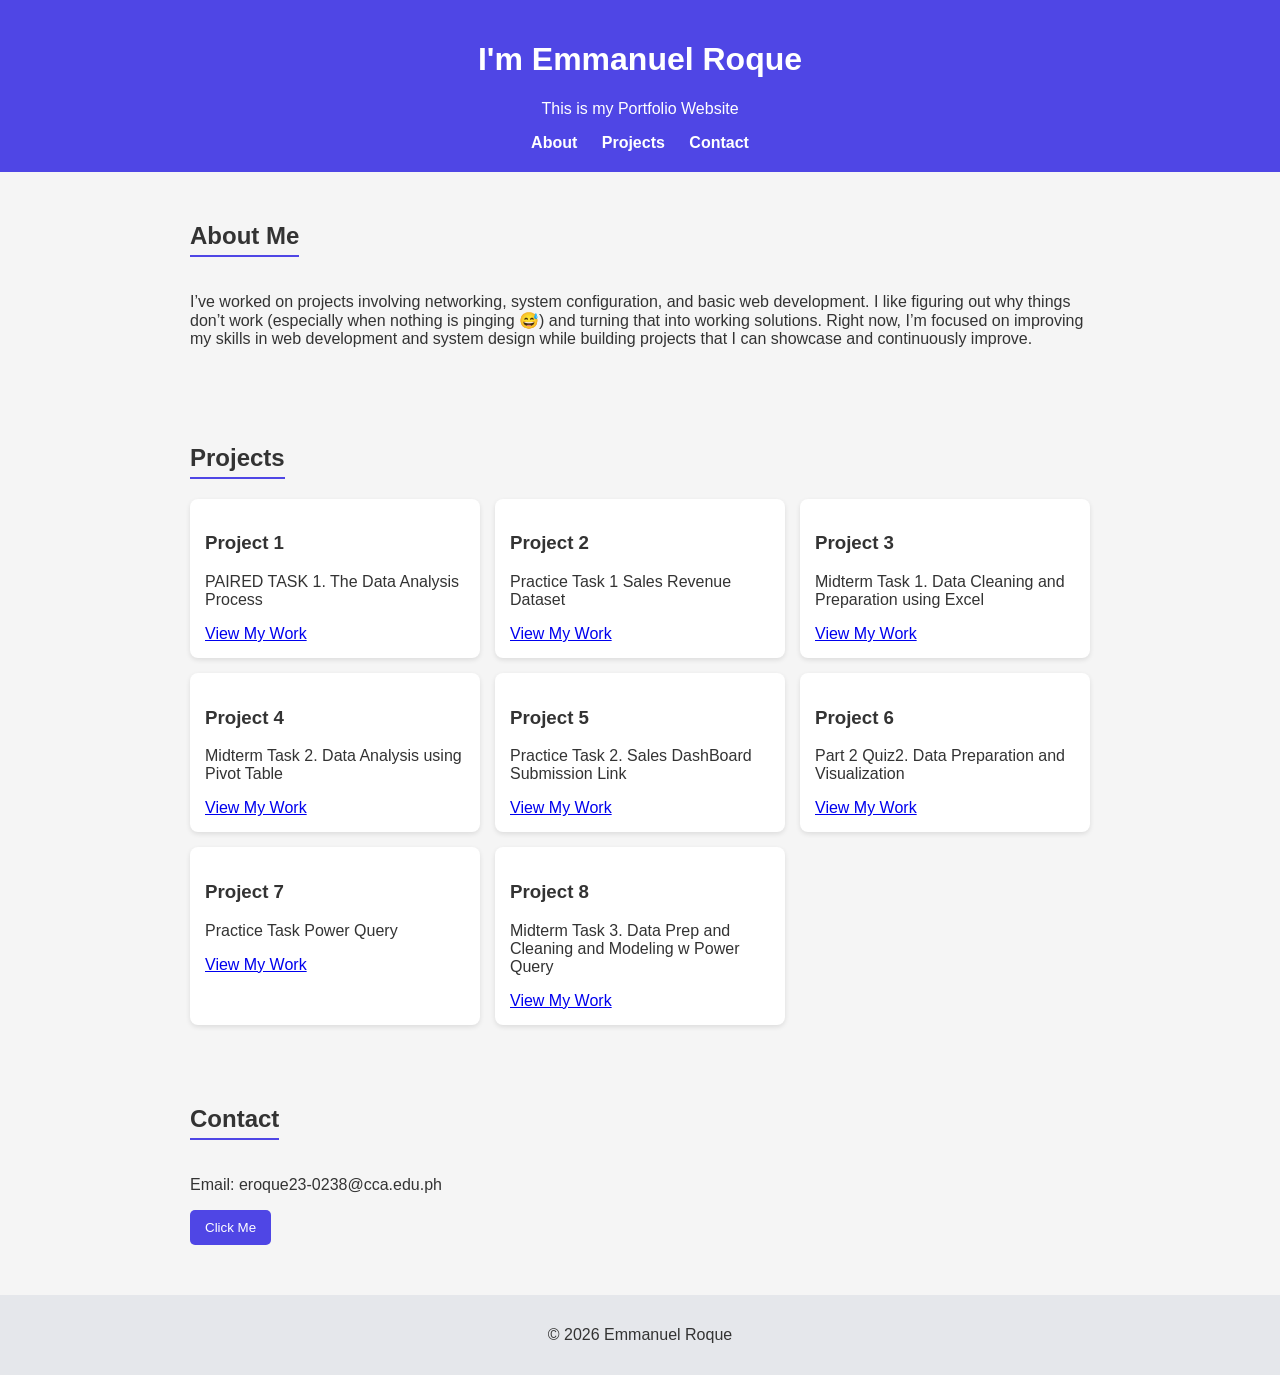
<file: index (1).html>
<!DOCTYPE html>
<html lang="en">
<head>
  <meta charset="UTF-8">
  <meta name="viewport" content="width=device-width, initial-scale=1.0">
  <title>My Portfolio</title>
  <link rel="stylesheet" href="styles.css">
</head>

<body>

<header>
  <h1>I'm Emmanuel Roque</h1>
  <p>This is my Portfolio Website</p>
  <nav>
    <a href="#about">About</a>
    <a href="#projects">Projects</a>
    <a href="#contact">Contact</a>
  </nav>
</header>

<section id="about">
  <h2>About Me</h2>
  <p>
    I’ve worked on projects involving networking, system configuration, and basic web development. 
    I like figuring out why things don’t work (especially when nothing is pinging 😅) and turning that into working solutions.

    Right now, I’m focused on improving my skills in web development and system design while building projects that I can showcase and continuously improve.
  </p>
</section>

<section id="projects">
  <h2>Projects</h2>
  <div class="projects">

    <div class="card">
      <h3>Project 1</h3>
      <p>PAIRED TASK 1. The Data Analysis Process</p>
      <a href="https://github.com/eroque23-0238/Project_1" target="_blank">View My Work</a>
    </div>

    <div class="card">
      <h3>Project 2</h3>
      <p>Practice Task 1 Sales Revenue Dataset</p>
      <a href="https://github.com/eroque23-0238/Project-2" target="_blank">View My Work</a>
    </div>

    <div class="card">
      <h3>Project 3</h3>
      <p>Midterm Task 1. Data Cleaning and Preparation using Excel</p>
      <a href="https://github.com/eroque23-0238/Project-3" target="_blank">View My Work</a>
    </div>

    <div class="card">
      <h3>Project 4</h3>
      <p>Midterm Task 2. Data Analysis using Pivot Table</p>
      <a href="https://github.com/eroque23-0238/Project-4" target="_blank">View My Work</a>
    </div>

    <div class="card">
      <h3>Project 5</h3>
      <p>Practice Task 2. Sales DashBoard Submission Link</p>
      <a href="https://github.com/eroque23-0238/Project-5" target="_blank">View My Work</a>
    </div>

    <div class="card">
      <h3>Project 6</h3>
      <p>Part 2 Quiz2. Data Preparation and Visualization</p>
      <a href="https://github.com/eroque23-0238/Project-6" target="_blank">View My Work</a>
    </div>
    
    <div class="card">
      <h3>Project 7</h3>
      <p>Practice Task Power Query</p>
      <a href="https://drive.google.com/drive/folders/19BOGA6gwNk-wg-7z5TGY2YAT5I1FOOF4" target="_blank">View My Work</a>
    </div>
    
    <div class="card">
      <h3>Project 8</h3>
      <p>Midterm Task 3. Data Prep and Cleaning and Modeling w Power Query</p>
      <a href="https://drive.google.com/drive/folders/1rhd5w6alraecHNTTs6VAl1C4_xnwn-17" target="_blank">View My Work</a>
    </div>
    
    

  </div>
</section>

<section id="contact">
  <h2>Contact</h2>
  <p>Email: eroque23-0238@cca.edu.ph</p>
  <button onclick="showMessage()">Click Me</button>
</section>

<footer>
  <p>© 2026 Emmanuel Roque</p>
</footer>

<script>
  function showMessage() {
    alert("Thanks for visiting my portfolio!");
  }
</script>

</body>
</html>
</file>
<file: styles.css>
body {
  margin: 0;
  font-family: 'Segoe UI', sans-serif;
  background: #f5f5f5;
  color: #333;
}

header {
  background: #4f46e5;
  color: white;
  padding: 20px;
  text-align: center;
}

nav a {
  margin: 0 10px;
  color: white;
  text-decoration: none;
  font-weight: bold;
}

nav a:hover {
  text-decoration: underline;
}

section {
  padding: 30px;
  max-width: 900px;
  margin: auto;
}

h2 {
  border-bottom: 2px solid #4f46e5;
  display: inline-block;
  padding-bottom: 5px;
}

.projects {
  display: grid;
  grid-template-columns: repeat(auto-fit, minmax(250px, 1fr));
  gap: 15px;
}

.card {
  background: white;
  padding: 15px;
  border-radius: 8px;
  box-shadow: 0 2px 5px rgba(0,0,0,0.1);
}

button {
  background: #4f46e5;
  color: white;
  border: none;
  padding: 10px 15px;
  border-radius: 5px;
  cursor: pointer;
}

button:hover {
  background: #3730a3;
}

footer {
  text-align: center;
  padding: 15px;
  background: #e5e7eb;
  margin-top: 20px;
}
</file>
